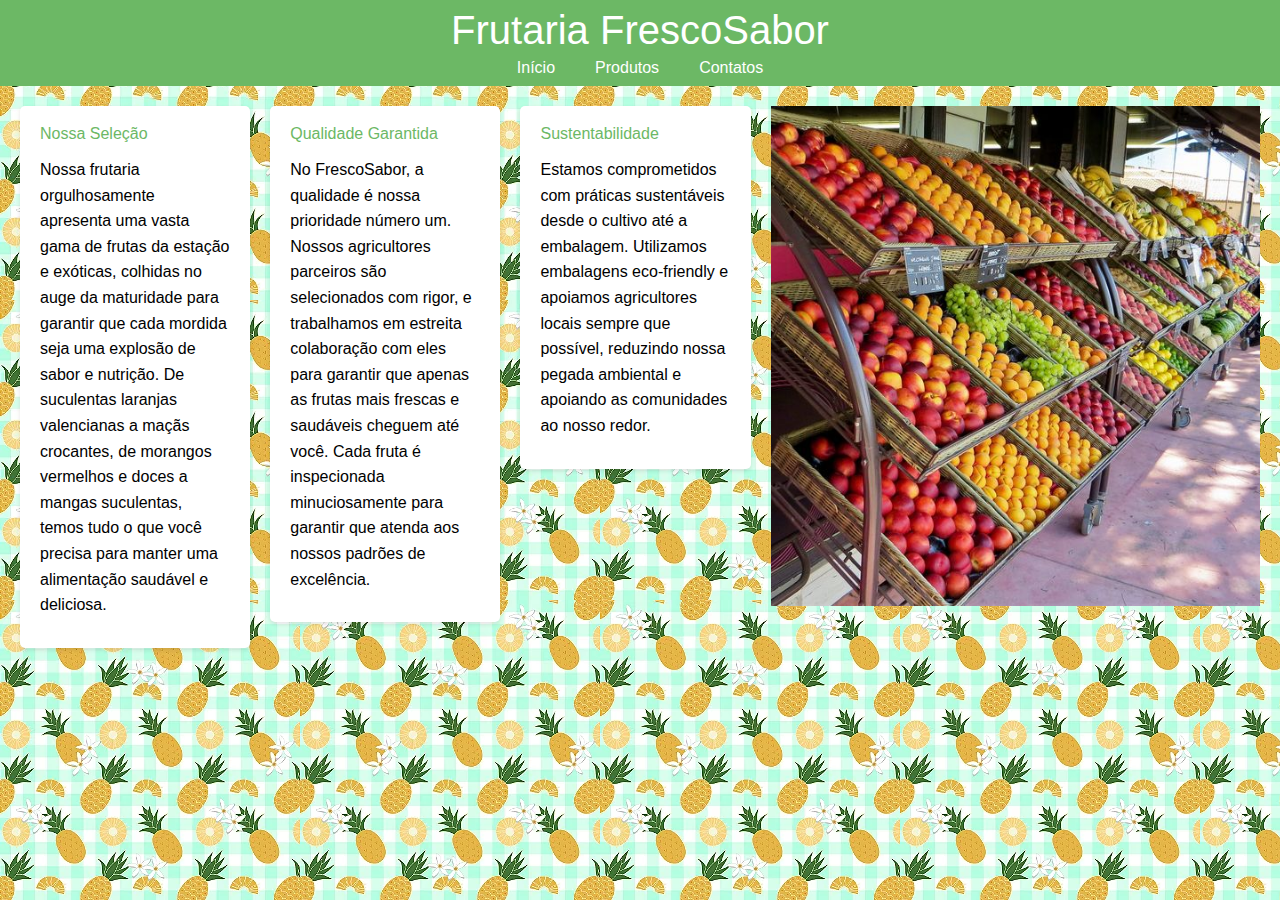
<file: index.html>
<head>
    <title>Frutaria FrescoSabor - Início</title>
    <link rel="stylesheet" href="reset.css">
    <link rel="stylesheet" href="style.css">
</head>

<body>

    <header>
        <div class="caixa">
            <h1>Frutaria FrescoSabor</h1>
            <nav>
                <ul>
                    <li><a href="index.html">Início</a></li>
                    <li><a href="contato.html">Produtos</a></li>
                    <li><a href="produtos.html">Contatos</a></li>
                </ul>
            </nav>
        </div>
    </header>   
    <main>
        <div class="apresentacao">
            <h2>Nossa Seleção</h2>
            <p>Nossa frutaria orgulhosamente apresenta uma vasta gama de frutas da estação e exóticas, colhidas no auge da maturidade para garantir que cada mordida seja uma explosão de sabor e nutrição. De suculentas laranjas valencianas a maçãs crocantes, de morangos vermelhos e doces a mangas suculentas, temos tudo o que você precisa para manter uma alimentação saudável e deliciosa.</p>
        </div>

        <div class="apresentacao">
            <h2>Qualidade Garantida</h2>
            <p>No FrescoSabor, a qualidade é nossa prioridade número um. Nossos agricultores parceiros são selecionados com rigor, e trabalhamos em estreita colaboração com eles para garantir que apenas as frutas mais frescas e saudáveis cheguem até você. Cada fruta é inspecionada minuciosamente para garantir que atenda aos nossos padrões de excelência.</p>
        </div>

        <div class="apresentacao">
            <h2>Sustentabilidade</h2>
            <p>Estamos comprometidos com práticas sustentáveis desde o cultivo até a embalagem. Utilizamos embalagens eco-friendly e apoiamos agricultores locais sempre que possível, reduzindo nossa pegada ambiental e apoiando as comunidades ao nosso redor.</p>
        </div>
        <img src="frutasjpg.jpg" class="imgfrutas">
    </main>
</body>
</file>
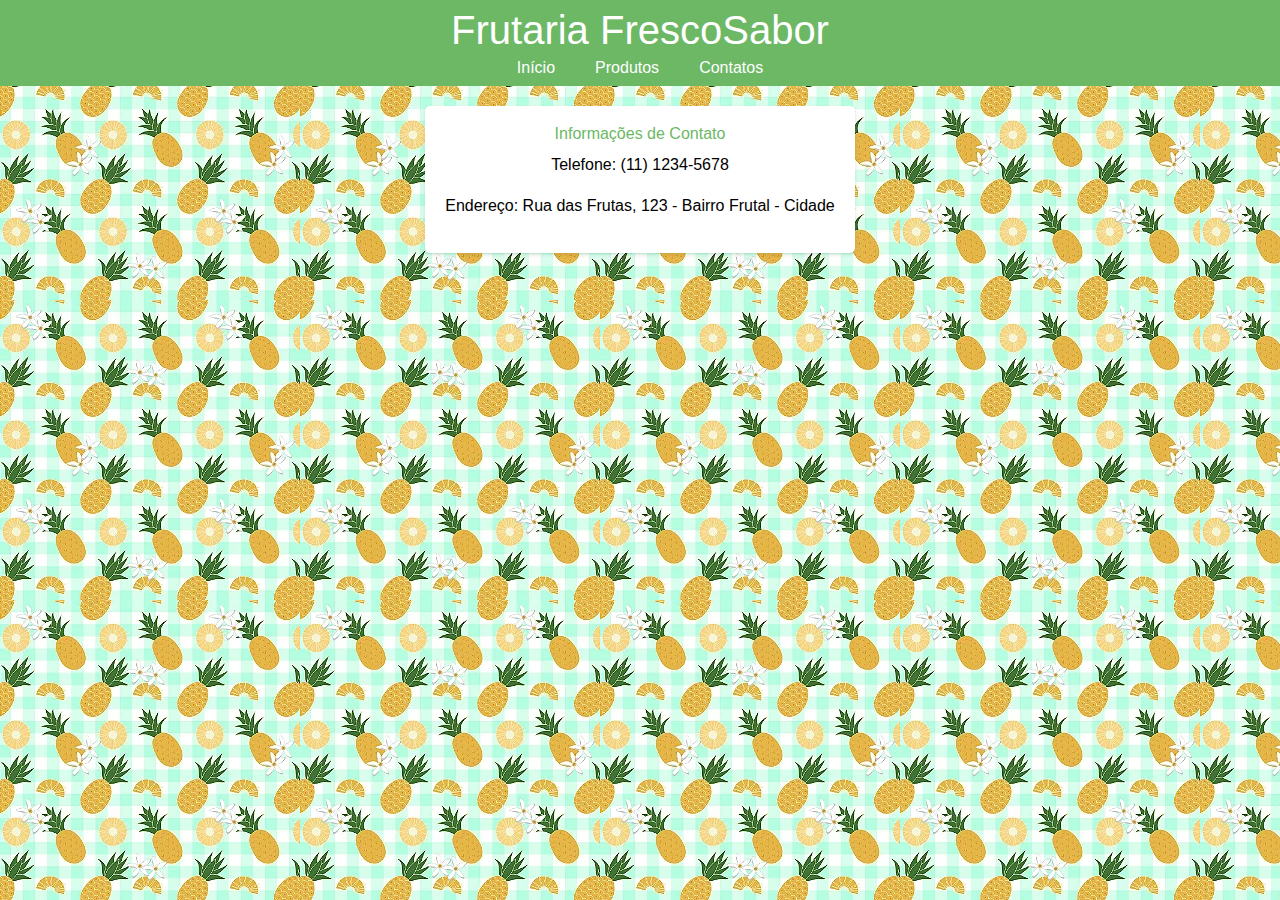
<file: contato.html>
<head>
    <title>Frutaria FrescoSabor - Contato</title>
    <link rel="stylesheet" href="reset.css">
    <link rel="stylesheet" href="style.css">
</head>
<body>
    <header>
        <div class="caixa">
            <h1>Frutaria FrescoSabor</h1>
            <nav>
                <ul>
                    <li><a href="index.html">Início</a></li>
                    <li><a href="produtos.html">Produtos</a></li>
                    <li><a href="contatos.html">Contatos</a></li>
                </ul>
            </nav>
        </div>
    </header>
    <main>
        <div class="contato">
            <h2>Informações de Contato</h2>
            <p>Telefone: (11) 1234-5678</p>
            <p>Endereço: Rua das Frutas, 123 - Bairro Frutal - Cidade</p>
        </div>
    </main>
</body>
</html>
</file>
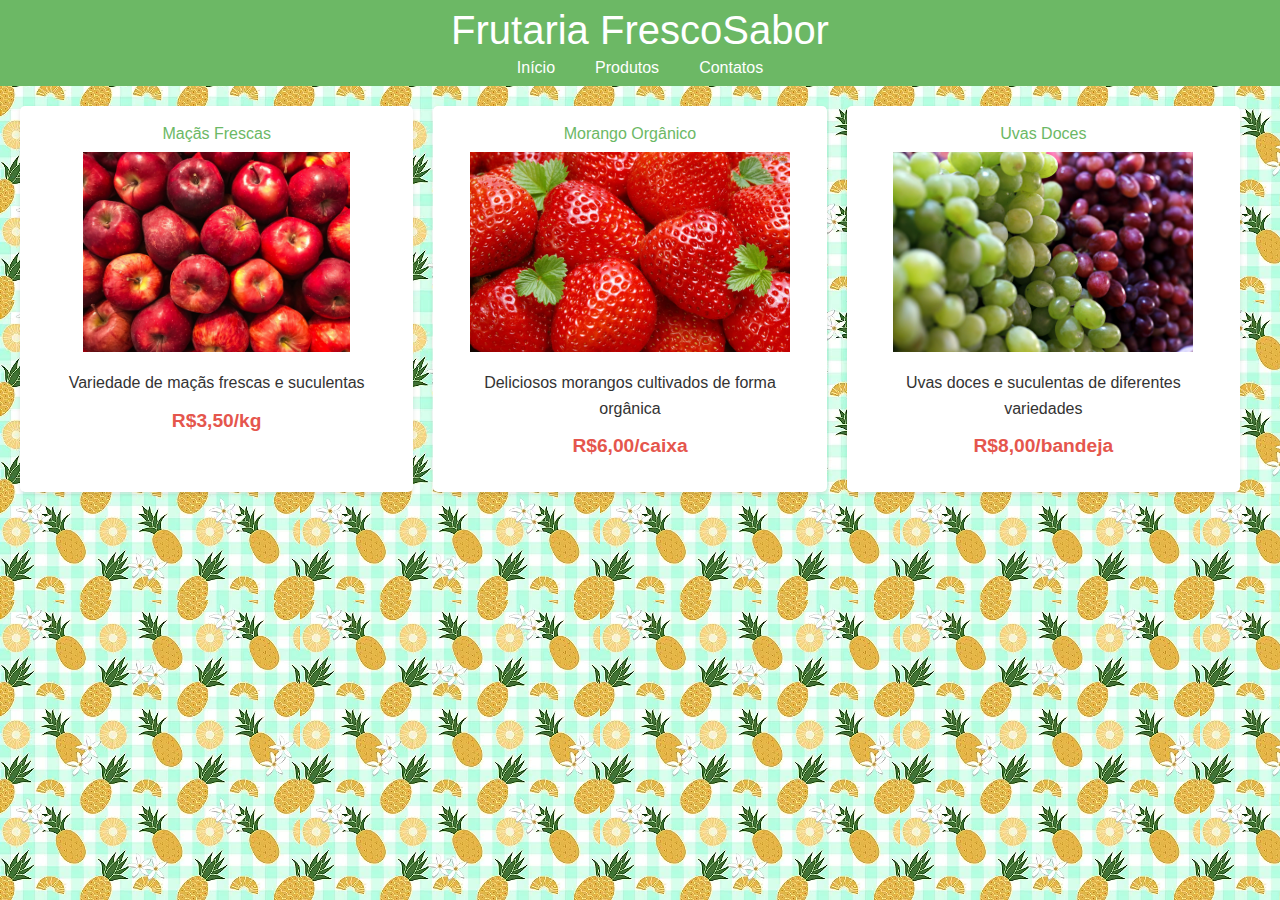
<file: produtos.html>
<!DOCTYPE html>
<html>
    <head>
        <title>Frutaria FrescoSabor - Produtos</title>
        <link rel="stylesheet" href="reset.css">
        <link rel="stylesheet" href="produtos.css">
    </head>
    <body>
        <header>
            <div class="caixa">
                <h1>Frutaria FrescoSabor</h1>
                <nav>
                    <ul>
                        <li><a href="index.html">Início</a></li>
                        <li><a href="produtos.html">Produtos</a></li>
                        <li><a href="contatos.html">Contatos</a></li>
                    </ul>
                </nav>
            </div>
        </header>
        <main>
            <ul class="produtos">
                <li>
                    <h2>Maçãs Frescas</h2>
                    <img src="maca.jpg" alt="Maçãs Frescas">
                    <p>Variedade de maçãs frescas e suculentas</p>
                    <p class="preco">R$3,50/kg</p>
                </li>
                <li>
                    <h2>Morango Orgânico</h2>
                    <img src="morangos.webp" alt="Morango Orgânico">
                    <p>Deliciosos morangos cultivados de forma orgânica</p>
                    <p class="preco">R$6,00/caixa</p>
                </li>
                <li>
                    <h2>Uvas Doces</h2>
                    <img src="uvas.jpg" alt="Uvas Doces">
                    <p>Uvas doces e suculentas de diferentes variedades</p>
                    <p class="preco">R$8,00/bandeja</p>
                </li>
            </ul>
        </main>
    </body>
</html>
</file>
<file: style.css>
body {
    font-family: Arial, sans-serif;
    margin: 0;
    padding: 0;
    color: #000000;
    background-image: url("background.webp");
}

header {
    background-color: #6cb865;
    color: rgb(255, 255, 255);
    text-align: center;
    padding: 10px 0;
}

header h1 {
    font-size: 2.5em;
    margin-bottom: 10px;
}

header p {
    font-size: 1.2em;
    margin-bottom: 40px;
}

nav ul {
    list-style: none;
    padding: 0;
    display: flex;
    justify-content: center;
}

nav li {
    margin: 0 20px;
}

nav a {
    text-decoration: none;
    color: rgb(255, 255, 255);
    
}

nav a:hover {
    color: #ddd;
}

h2 {
    color: #6cb865;
    margin-bottom: 15px;
}

main {
    display: flex;
    justify-content: space-between;
    align-items: flex-start;
    margin: 20px;
}

.apresentacao {
    flex: 1;
    background-color: white;
    border-radius: 5px;
    box-shadow: 0 2px 4px rgba(0, 0, 0, 0.1);
    padding: 20px;
    margin-right: 20px;
}

p {
    line-height: 1.6;
    margin-bottom: 10px;
}

a {
    color: #ffffff;
    text-decoration: none;
}

a:hover {
    color: #333;
}

.imgfrutas {
    flex: 1;
    max-width: 50%;
    height: 500px;
    object-fit: cover;
}

main .contato{
    margin: 0 auto;
}
.contato {
    background-color: white;
    border-radius: 5px;
    box-shadow: 0 2px 4px rgba(0, 0, 0, 0.1);
    padding: 20px;
    margin: 20px;
    text-align: center;
}

.contato h2 {
    color: #6cb865;
    margin-bottom: 10px;
}

.contato p {
    margin-bottom: 15px;
}
</file>
<file: produtos.css>
body {
    font-family: Arial, sans-serif;
    margin: 0;
    padding: 0;
    color: #333;
    background-image: url("background.webp");
}

header {
    background-color: #6cb865;
    color: white;
    text-align: center;
    padding: 10px 0;
}

header h1 {
    font-size: 2.5em;
    margin-bottom: 10px;
}

header p {
    font-size: 1.2em;
    margin-bottom: 40px;
}

nav ul {
    list-style: none;
    padding: 0;
    display: flex;
    justify-content: center;
}

nav li {
    margin: 0 20px;
}

nav a {
    text-decoration: none;
    color: white;
    transition: color 0.3s;
}

nav a:hover {
    color: #ddd;
}

.produtos {
    list-style: none;
    display: flex;
    justify-content: space-around;
    padding: 0;
    margin: 20px;
}

.produtos li {
    flex: 1;
    background-color: white;
    border-radius: 5px;
    box-shadow: 0 2px 4px rgba(0, 0, 0, 0.1);
    padding: 20px;
    margin-right: 20px;
    text-align: center;
}

.produtos h2 {
    color: #6cb865;
    margin-bottom: 10px;
}

.produtos img {
    max-width: 100%;
    height: 200px;
    margin-bottom: 15px;
}

.preco {
    font-weight: bold;
    color: #e5564d;
    font-size: 1.2em;
    margin-top: 10px;
}

p {
    line-height: 1.6;
    margin-bottom: 10px;
}

a {
    color: #ffffff;
    text-decoration: none;
}
</file>
